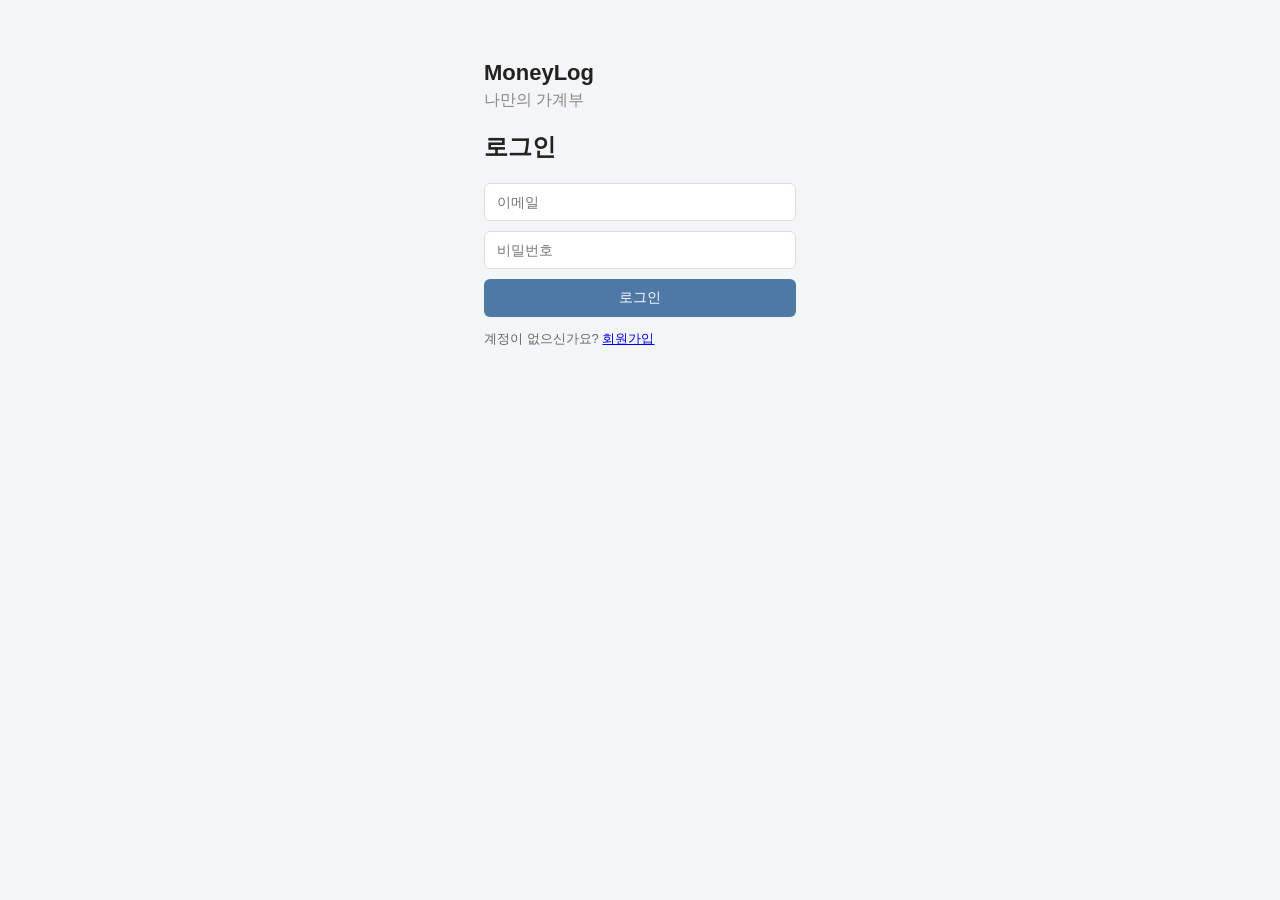
<file: backend/src/main/resources/static/index.html>
<!DOCTYPE html>
<html lang="ko">
<head>
    <meta charset="UTF-8">
    <title>MoneyLog - 로그인</title>
    <link rel="stylesheet" href="css/style.css">
</head>
<body>
<div class="container narrow">
    <h1>MoneyLog</h1>
    <p class="subtitle">나만의 가계부</p>

    <div id="login-section">
        <h2>로그인</h2>
        <form id="login-form">
            <input type="email" id="login-email" placeholder="이메일" required>
            <input type="password" id="login-password" placeholder="비밀번호" required>
            <button type="submit">로그인</button>
        </form>
        <p class="switch">계정이 없으신가요? <a href="#" onclick="toggleForms(); return false;">회원가입</a></p>
    </div>

    <div id="signup-section" style="display:none;">
        <h2>회원가입</h2>
        <form id="signup-form">
            <input type="email" id="signup-email" placeholder="이메일" required>
            <input type="password" id="signup-password" placeholder="비밀번호 (8자 이상)" required minlength="8">
            <input type="text" id="signup-nickname" placeholder="닉네임" required>
            <button type="submit">회원가입</button>
        </form>
        <p class="switch">이미 계정이 있으신가요? <a href="#" onclick="toggleForms(); return false;">로그인</a></p>
    </div>

    <p id="error-message" class="error" style="display:none;"></p>
</div>
<script src="js/api.js"></script>
<script src="js/login.js"></script>
</body>
</html>
</file>
<file: backend/src/main/resources/static/css/style.css>
* {
    box-sizing: border-box;
}

body {
    font-family: -apple-system, "Segoe UI", "Malgun Gothic", sans-serif;
    background: #f4f5f7;
    margin: 0;
    color: #222;
}

.container {
    max-width: 720px;
    margin: 0 auto;
    padding: 24px;
}

.container.narrow {
    max-width: 360px;
    padding-top: 60px;
}

h1 {
    font-size: 22px;
    margin: 0;
}

.subtitle {
    color: #888;
    margin-top: 4px;
}

nav {
    display: flex;
    justify-content: space-between;
    align-items: center;
    margin-bottom: 16px;
}

.nav-links {
    display: flex;
    gap: 12px;
    align-items: center;
}

.nav-links a {
    color: #4e79a7;
    text-decoration: none;
}

form {
    display: flex;
    flex-direction: column;
    gap: 10px;
}

.inline-form {
    flex-direction: row;
    flex-wrap: wrap;
    align-items: center;
}

input, select, button {
    padding: 10px 12px;
    border: 1px solid #ddd;
    border-radius: 6px;
    font-size: 14px;
}

button {
    background: #4e79a7;
    color: #fff;
    border: none;
    cursor: pointer;
}

button.secondary {
    background: #999;
}

button:hover {
    opacity: 0.9;
}

.card-section {
    background: #fff;
    border-radius: 8px;
    padding: 16px;
    margin-bottom: 16px;
    box-shadow: 0 1px 3px rgba(0, 0, 0, 0.08);
}

table {
    width: 100%;
    border-collapse: collapse;
}

th, td {
    padding: 8px;
    text-align: left;
    border-bottom: 1px solid #eee;
    font-size: 14px;
}

.summary-cards {
    display: flex;
    gap: 12px;
    margin-bottom: 16px;
}

.summary-cards .card {
    flex: 1;
    background: #fff;
    border-radius: 8px;
    padding: 16px;
    text-align: center;
    box-shadow: 0 1px 3px rgba(0, 0, 0, 0.08);
}

.summary-cards .card span {
    display: block;
    color: #888;
    font-size: 13px;
    margin-bottom: 6px;
}

.summary-cards .card strong {
    font-size: 20px;
}

.error {
    color: #e15759;
    margin-top: 12px;
}

.switch {
    font-size: 13px;
    color: #666;
}
</file>
